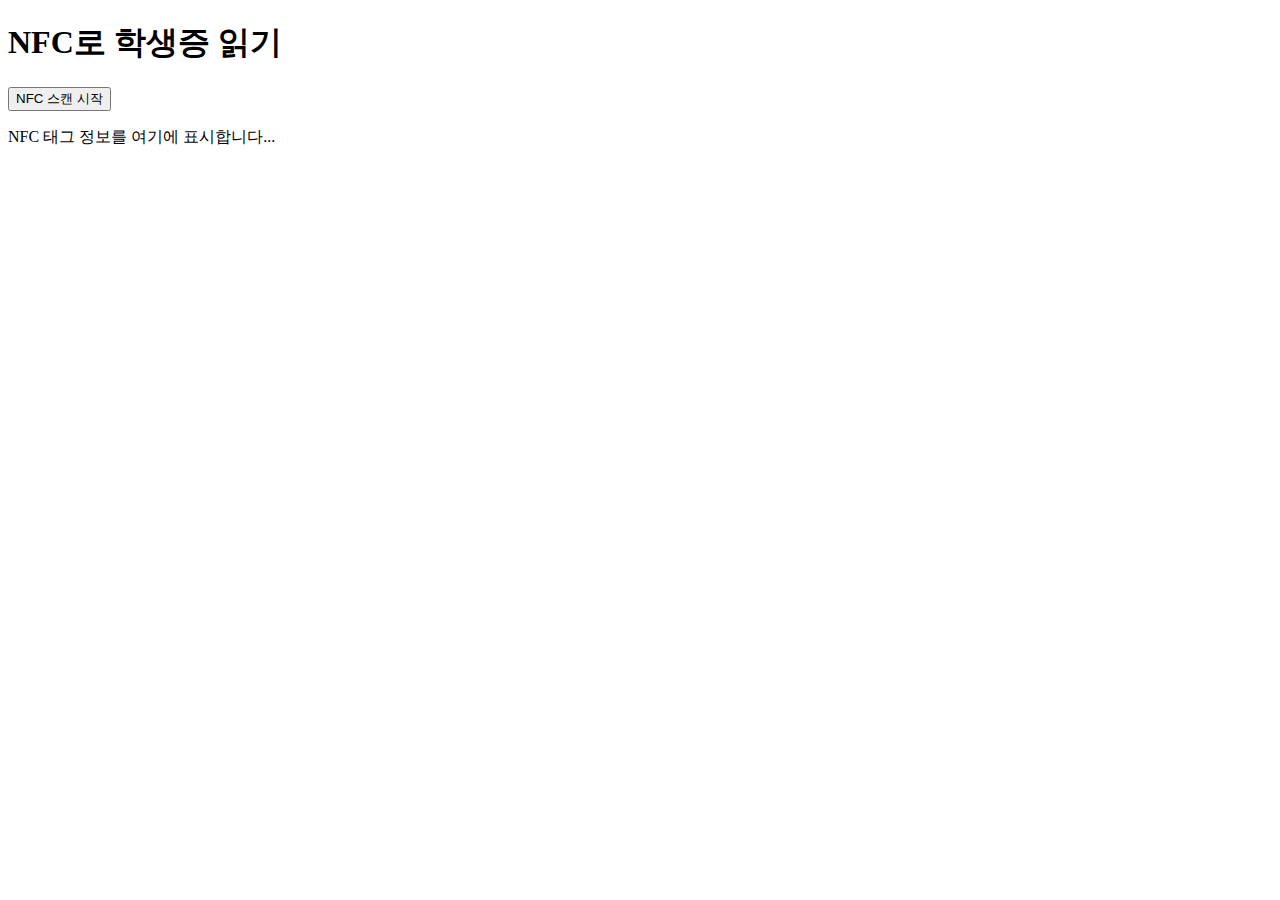
<file: index.html>
<!DOCTYPE html>
<html lang="ko">
<head>
    <meta charset="UTF-8">
    <meta name="viewport" content="width=device-width, initial-scale=1.0">
    <title>NFC 리더</title>
</head>
<body>
    <h1>NFC로 학생증 읽기</h1>
    <button id="scan-btn">NFC 스캔 시작</button>
    <p id="nfc-data">NFC 태그 정보를 여기에 표시합니다...</p>

    <script>
        const scanButton = document.getElementById('scan-btn');
        const nfcDataElement = document.getElementById('nfc-data');

        scanButton.addEventListener('click', async () => {
            try {
                if ('NDEFReader' in window) {
                    const ndef = new NDEFReader();
                    await ndef.scan();
                    nfcDataElement.textContent = "NFC 스캔 중...";

                    ndef.onreading = event => {
                        const { message } = event;
                        const decoder = new TextDecoder();
                        let nfcData = '';

                        for (const record of message.records) {
                            nfcData += `Record type: ${record.recordType}\n`;
                            nfcData += `MIME type: ${record.mediaType}\n`;
                            nfcData += `Data: ${decoder.decode(record.data)}\n`;
                        }

                        nfcDataElement.textContent = `NFC 데이터: \n${nfcData}`;
                    };
                } else {
                    nfcDataElement.textContent = "이 브라우저는 NFC를 지원하지 않습니다.";
                }
            } catch (error) {
                console.error('NFC 읽기 중 오류 발생:', error);
                nfcDataElement.textContent = "NFC 읽기 중 오류가 발생했습니다.";
            }
        });
    </script>
</body>
</html>
</file>
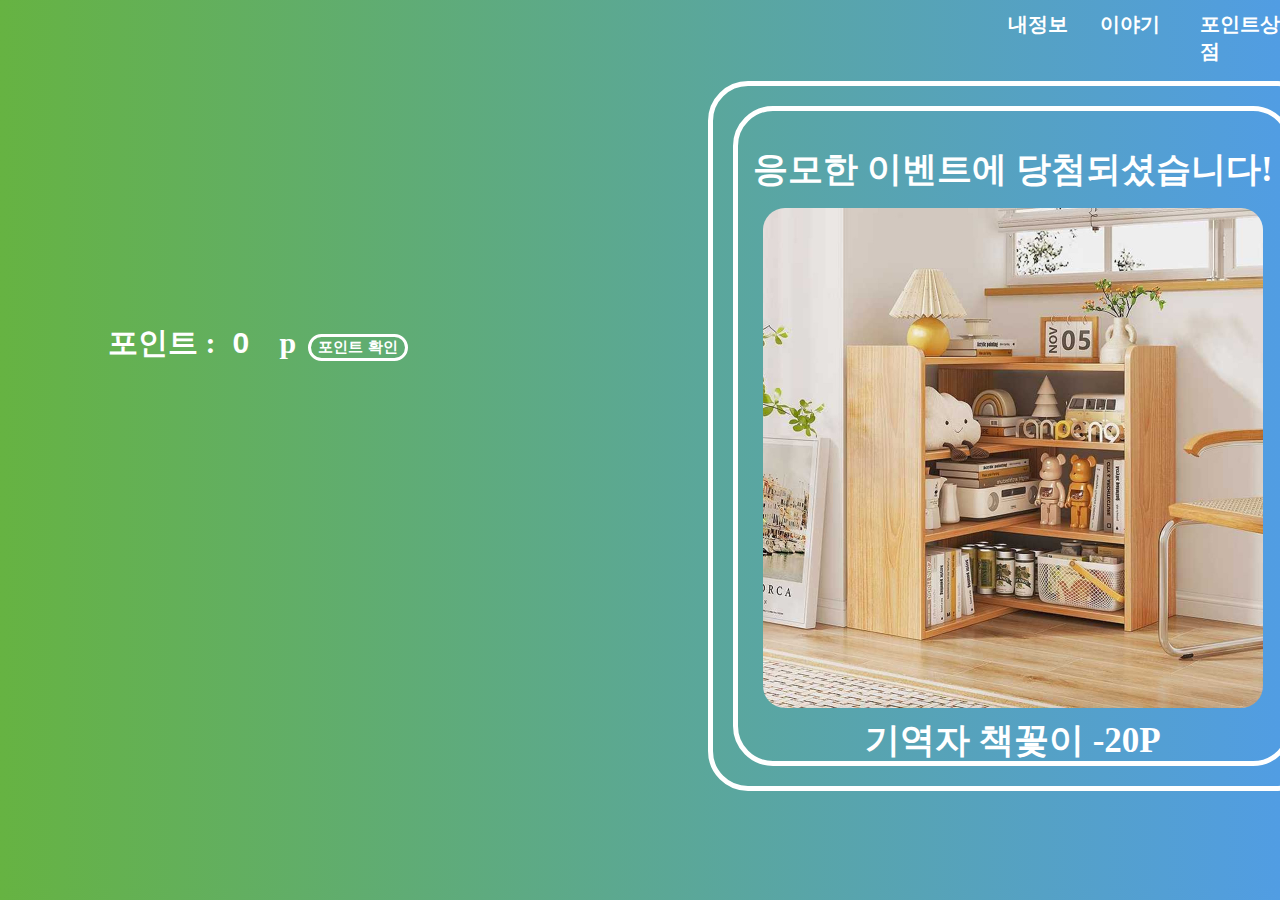
<file: inform.html>
<!DOCTYPE html>
<html lang="en">
<head>
    <meta charset="UTF-8">
    <meta name="viewport" content="width=device-width, initial-scale=1.0">
    <title>ML.inform</title>
    <link rel="stylesheet" href="inform.css">
</head>
<body>
    <header>
        <p style="position: relative; top:-5px; left:1000px;"><a href="inform.html" class="a-1">내정보</a></p>
        <p style="position:absolute; top:-5px; left:1100px;"><a href="main.html" class="a-1">이야기</a></p>
        <p style="position: absolute; top:-5px; left:1200px;"><a href="shop.html" class="a-1">포인트상점</a></p>
    </header>
    <form>
    <p style="font-size:30px;position:relative; left:100px; top:250px; ">포인트 :<input type="number" value="0" readonly id="point1" class="i-2">p</p>
    <input type="button" value="포인트 확인" onclick="get()" class="i-01">
    </form>
    <div class="d-1">
        <div class="d-2">
            <p style="font-size:35px;">응모한 이벤트에 당첨되셨습니다!</p>
            <img src="/image/gift.svg" style="position: relative; top:-20px;">
            <p style="font-size:35px;position: relative; top:-50px;">기역자 책꽃이 -20P</p>
        </div>
    
    </div>
</body>
<script src="inform.js"></script>

</html>
</file>
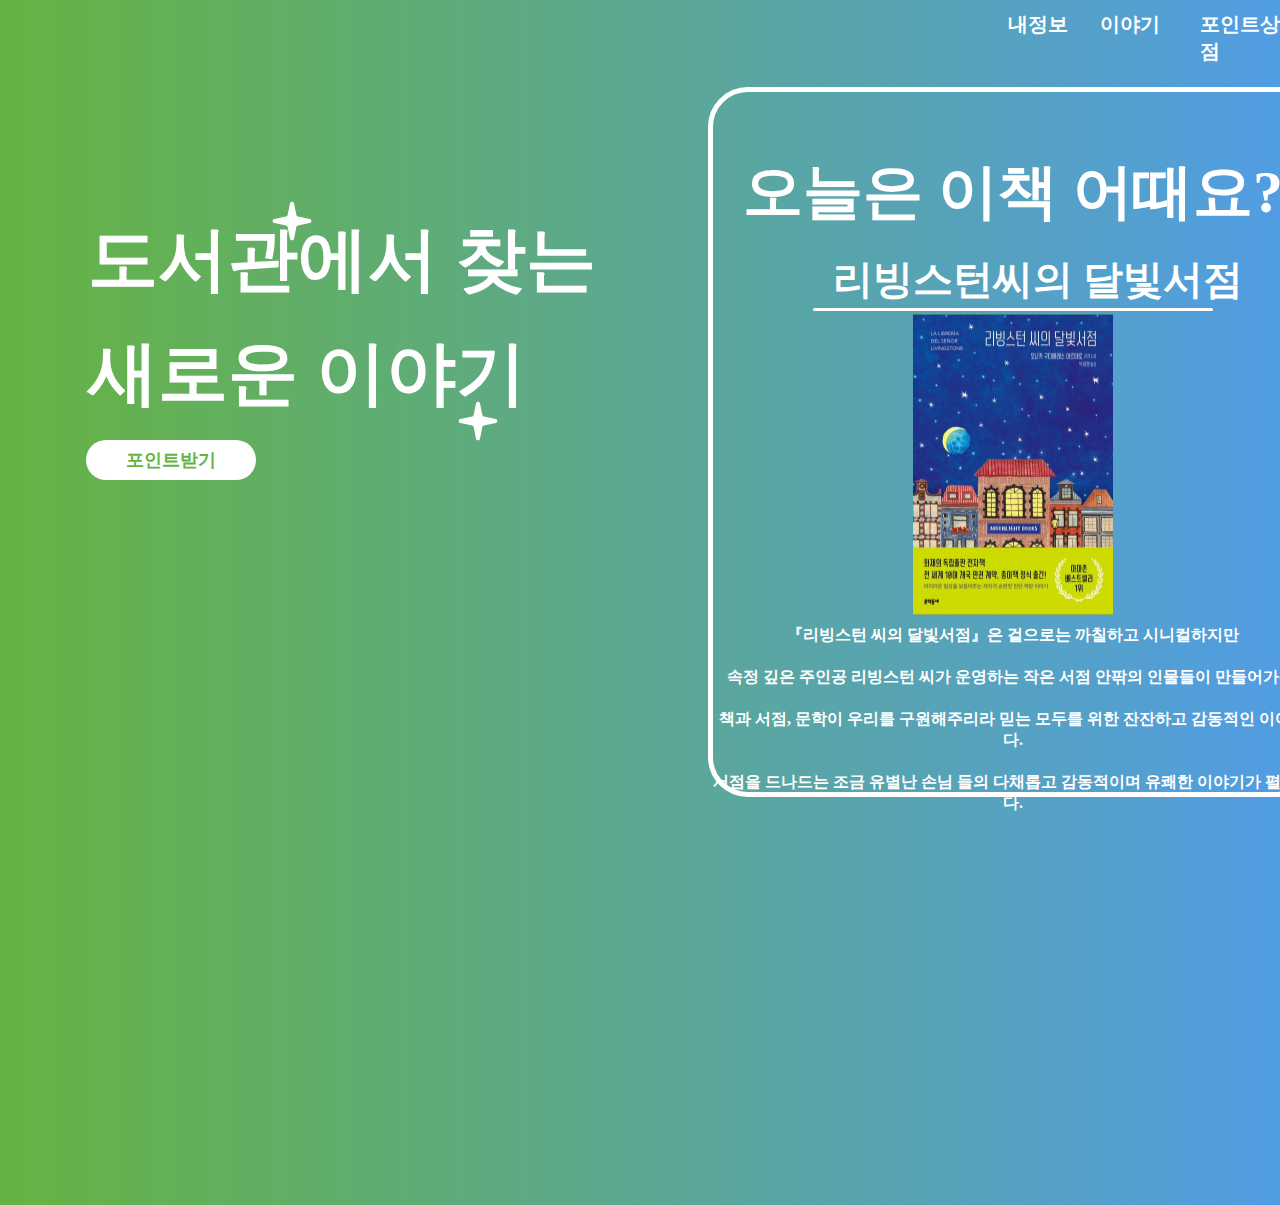
<file: main.html>
<!DOCTYPE html>
<html lang="en">
<head>
    <meta charset="UTF-8">
    <meta name="viewport" content="width=device-width, initial-scale=1.0">
    <title>MiracleLibrary</title>
    <link rel="stylesheet" href="main.css">
</head>
<body>
    <header>
        <p style="position: relative; top:-5px; left:1000px;"><a href="inform.html" class="a-1">내정보</a></p>
        <p style="position:absolute; top:-5px; left:1100px;"><a href="main.html" class="a-1">이야기</a></p>
        <p style="position: absolute; top:-5px; left:1200px;"><a href="shop.html" class="a-1">포인트상점</a></p>
    </header>
    <form>
    <p style="font-size:70px;position:relative; left:80px; top:100px; ">도서관에서 찾는</p>
    <p style="font-size:70px;position:relative; left:80px; top:50px; ">새로운 이야기</p>
    <img src="./image/star.svg" style="position:relative; left: 450px; top:-40px;">
    <img src="./image/star.svg" style="position:relative; left: 220px; top:-240px;">
    <a href="write.html" class="a-2" style="position: relative; top:-15px; left:-10px;">포인트받기</a>
    </form>
    <div class="d-1">
        <form>
        <p style="font-size:60px; position:relative; ;">오늘은 이책 어때요?</p>
        <div>
            <p style="font-size:40px; position:absolute;top:120px; left:120px;">리빙스턴씨의 달빛서점</p>
            <hr>
            <img src="./image/book.svg" style="position: relative; top:-40px;">
            <p style="position: relative; top:-100px; ">
                『리빙스턴 씨의 달빛서점』은 겉으로는 까칠하고 시니컬하지만 
            </p>
            <p  style="position: relative; top:-95px; ">
                속정 깊은 주인공 리빙스턴 씨가 운영하는 작은 서점 안팎의 인물들이 만들어가는, 
            </p>
            <p style="position: relative; top:-90px; ">
                책과 서점, 문학이 우리를 구원해주리라 믿는 모두를 위한 잔잔하고 감동적인 이야기다. 
            </p>
            <p style="position: relative; top:-85px;">
                서점을 드나드는 조금 유별난 손님 들의 다채롭고 감동적이며 유쾌한 이야기가 펼쳐진다.
            </p>
        </div>
        </form>
    </div>
</body>


</html>
</file>
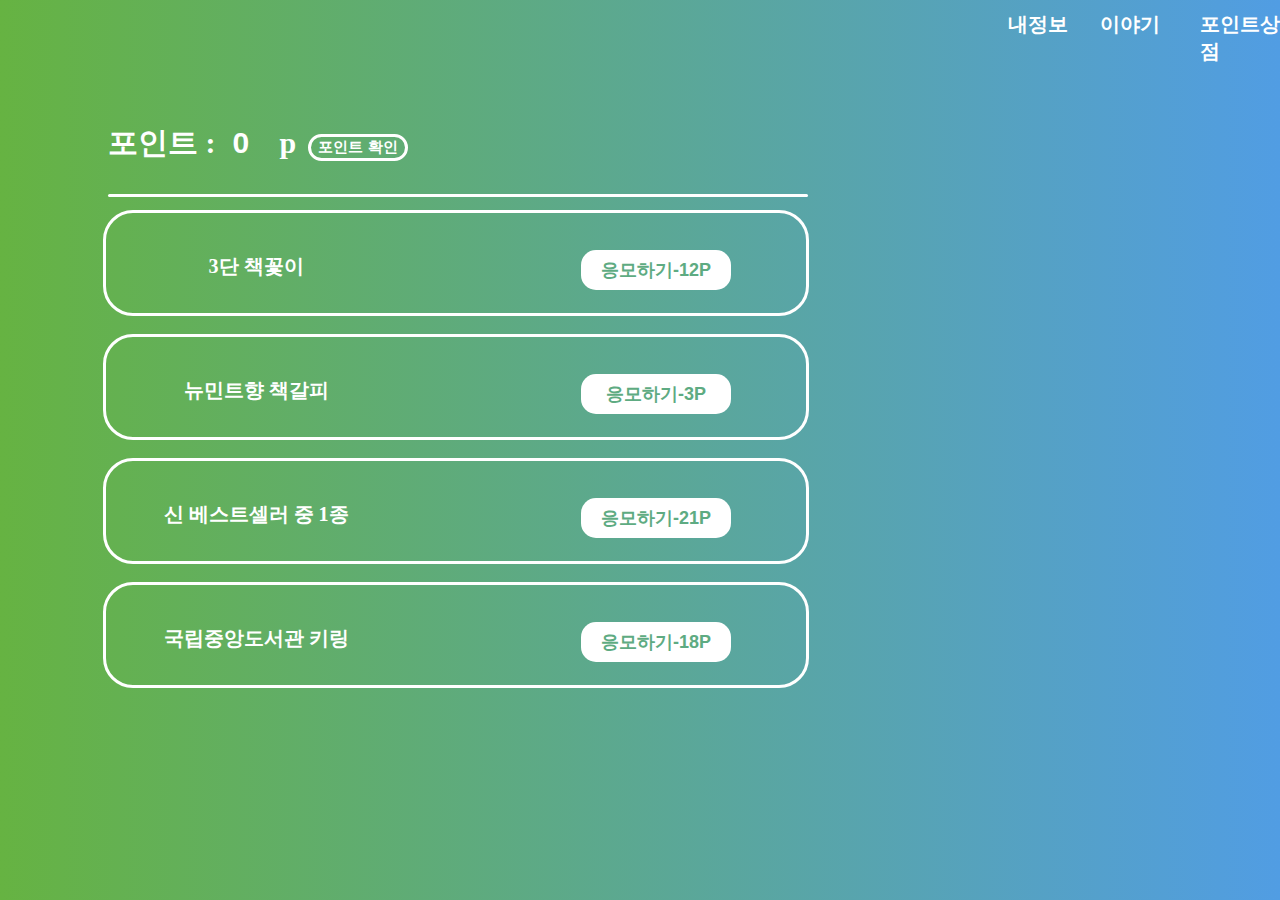
<file: shop.html>
<!DOCTYPE html>
<html lang="en">
<head>
    <meta charset="UTF-8">
    <meta name="viewport" content="width=device-width, initial-scale=1.0">
    <title>MiracleLibrary</title>
    <link rel="stylesheet" href="shop.css">
</head>
<body>
    <header>
        <p style="position: relative; top:-5px; left:1000px;"><a href="inform.html" class="a-1">내정보</a></p>
        <p style="position:absolute; top:-5px; left:1100px;"><a href="main.html" class="a-1">이야기</a></p>
        <p style="position: absolute; top:-5px; left:1200px;"><a href="shop.html" class="a-1">포인트상점</a></p>
    </header>
    <form>
        <p style="font-size:30px;position:relative; left:100px; top:250px; ">포인트 :<input type="number" value="0" readonly id="point" class="i-2">p</p>
        <input type="button" value="포인트 확인" onclick="get()" class="i-01">
    </form>
    <hr>

    <div>
        <p class="p-1">3단 책꽃이</p>
        <button type="button" onclick="buy()" id="b" value="12">응모하기-12P</button>
    </div>

    <br>

    <div>
        <p  class="p-1">뉴민트향 책갈피</p>
        <button type="button" onclick="buy1()" id="b1" value="3">응모하기-3P</button>
    </div>

    <br>

    <div>
        <p  class="p-1">신 베스트셀러 중 1종</p>
        <button type="button" onclick="buy2()" id="b2" value="21">응모하기-21P</button>
    </div>

    <br>
        
    <div>
        <p  class="p-1">국립중앙도서관 키링 </p>
        <button type="button" onclick="buy3()" id="b3" value="18">응모하기-18P</button>
    </div>
</body>
<script src="write.js"></script>

</html>
</file>
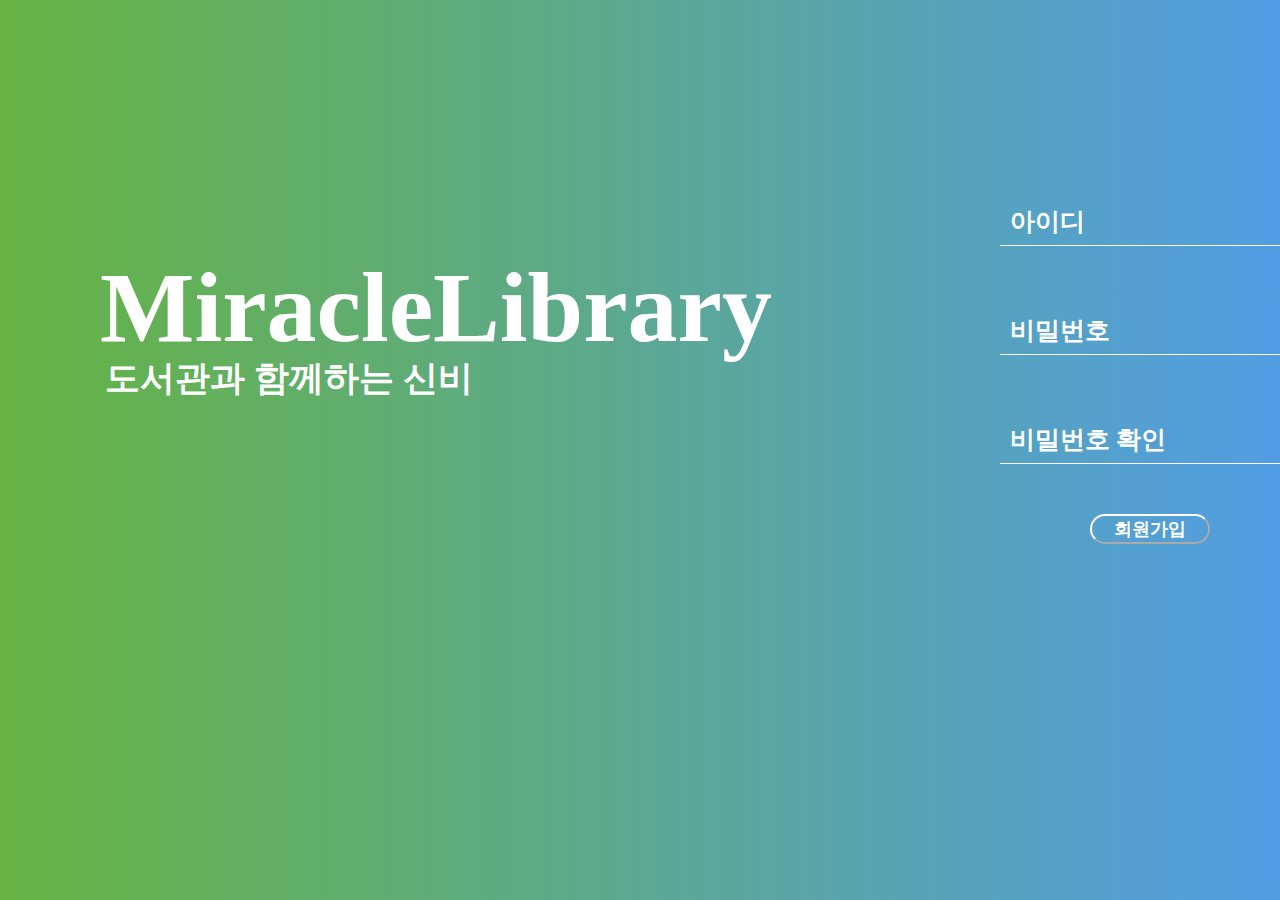
<file: signup.html>
<!DOCTYPE html>
<html lang="en">
<head>
    <meta charset="UTF-8">
    <meta name="viewport" content="width=device-width, initial-scale=1.0">
    <title>ML.signup</title>
    <link rel="stylesheet" href="signup.css">
 
</head>
<body>
    <p style="font-size:100px;position:relative; left:100px; top:250px; ">MiracleLibrary</p>
    <p style="font-size:35px;position: relative; left:105px; top:240px; ">도서관과 함께하는 신비</p>
    <form id = "login-form" class="hidden">
    <div>
        <input type="text" required class="i-1">
        <label>아이디</label>
        <span></span>
    </div>
    <div style="position: relative; top:125px;">
        <input type="password" required class="i-1">
        <label>비밀번호</label>
        <span></span>
    </div>
    <div style="position: relative; top:200px;">
        <input type="password" required class="i-1">
        <label>비밀번호 확인</label>
        <span></span>
    </div>
    <button class="btn-2" style="position: relative; top:250px; left:1090px;"><a href="index.html">회원가입</a></button>
    </form>
</body>


</html>
</file>
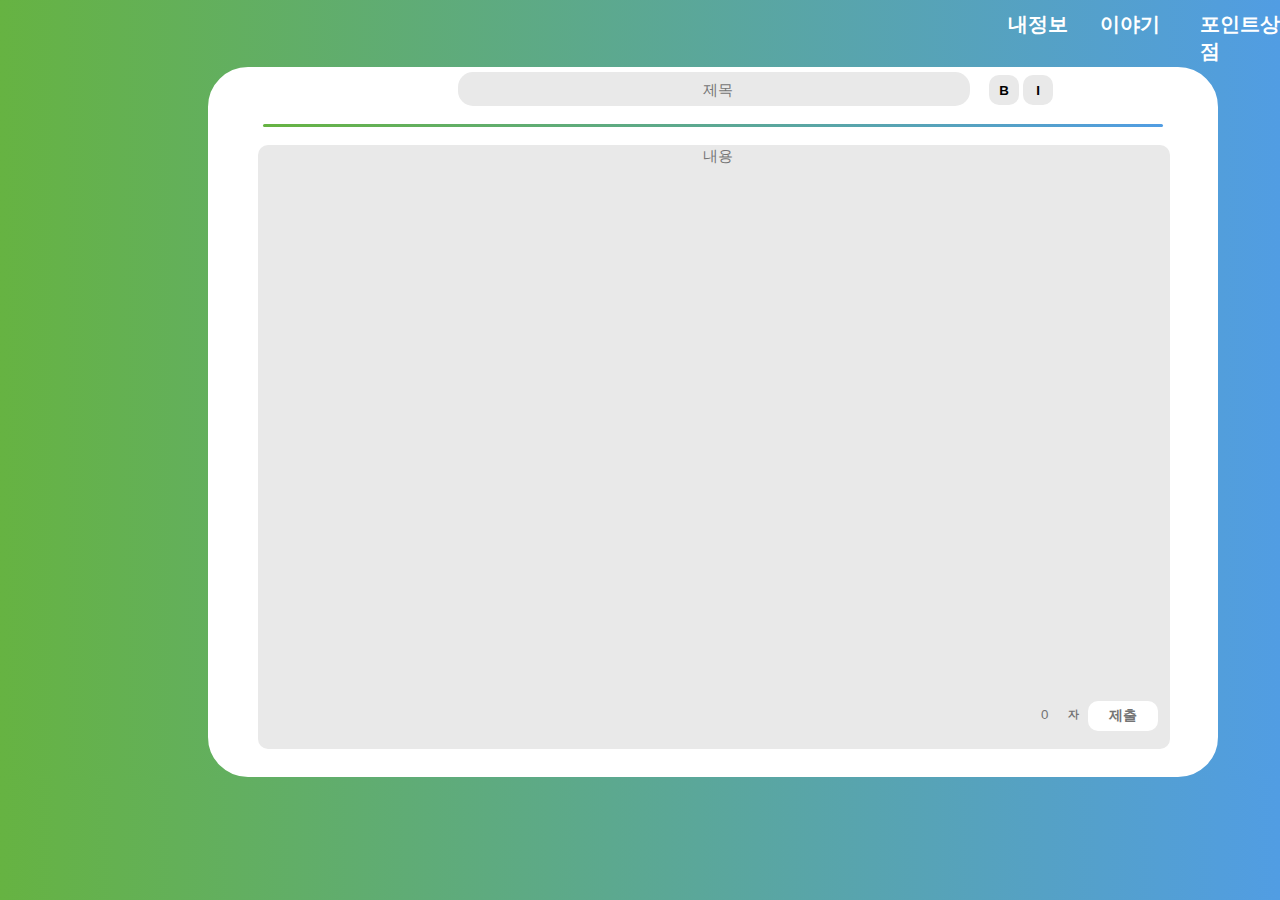
<file: write.html>
<!DOCTYPE html>
<html lang="en">
<head>
    <meta charset="UTF-8">
    <meta name="viewport" content="width=device-width, initial-scale=1.0">
    <title>MiracleLibrary</title>
    <link rel="stylesheet" href="write.css">
</head>
<body>
    <header>
        <p style="position: relative; top:-5px; left:1000px;"><a href="inform.html" class="a-1">내정보</a></p>
        <p style="position:absolute; top:-5px; left:1100px;"><a href="main.html" class="a-1">이야기</a></p>
        <p style="position: absolute; top:-5px; left:1200px;"><a href="shop.html" class="a-1">포인트상점</a></p>
    </header>
    <div class="d-1">
        
            <input type="text" placeholder="제목" class="i-1" >
            <button type="button" onclick="bold()" class="b-1">B</button>
            <button type="button" onclick="italy()" class="b-1">I</button>
            <hr>
            <textarea placeholder="내용" class="i-2" id="content" onkeydown="calc()" onkeyup="calc()" onkeypress="calc()" style="white-space :pre-wrap"></textarea>
            <input type="number" id="result" value="0" readonly class="i-2">
            <h6>자</h6>
            <button type="button" class="b-2" onclick="sumbit()">제출</button>
    </div>
    

</body>
    <script src="write.js"></script>

</html>
</file>
<file: inform.css>
body{
    width: 1000px;
    background-image: linear-gradient(90deg,#66B342, #519DE3);
    overflow-x: hidden;
    overflow-y: hidden;
 
    -webkit-user-select:none;
    -moz-user-select:none;
    -ms-user-select:none;
    user-select:none;
}  

div.d-1{
    border : 5px solid white;
    background-color: rgba(255, 255, 255, 0);
    border-radius: 40px;
  
    width: 600px;
    height: 700px;
    text-align: center;
    position: relative;
    left:700px;
    top: -90px;
  
  
  }

  div.d-2{
    border : 5px solid white;
    background-color: rgba(255, 255, 255, 0);
    border-radius: 40px;
  
    width: 550px;
    height: 650px;
    text-align: center;
    position: relative;
    margin: auto;
    top:20px;
  
  
  }

  a.a-1{
    color: white;
  }
  a.a-1:hover{
    color:#A0CCFF;
    transition: all 0.3s;
  }

  a{
    color : white;
    font-weight:600;
    font-size: 20px;
    text-decoration: none;
}

p{
    color:white;
    font-weight: bold;
}

input.i-2{
    position:relative; 
    left:15px; 
    border:none;
    width:60px;
    font-size: 30px;
    font-weight: bold;
    background-color: rgb(233, 233, 233,0);
    color: rgb(255, 255, 255);
}

input.i-01{
    border:3px solid white;
    border-radius: 20px;
    width:100px;
    font-size: 15px;
    font-weight:600;
    background-color: rgba(53, 188, 0, 0);
    color: rgb(255, 255, 255);

    position: relative;
    top:190px;
    left:300px;
}

form{
    animation: fadein 0.3s ;
    -webkit-animation: fadein 2s; /* Safari and Chrome */
  }
  
  @keyframes fadein {
    from {
        opacity: 0;
    }
    to {
        opacity: 1;
    }
  }
  
  @-webkit-keyframes fadein { /* Safari and Chrome */
    from {
        opacity: 0;
    }
    to {
        opacity: 1;
    }
  }
</file>
<file: main.css>
body{
    width: 1000px;
    background-image: linear-gradient(90deg,#66B342, #519DE3);
    overflow-x: hidden;
    overflow-y: hidden;
 
    -webkit-user-select:none;
    -moz-user-select:none;
    -ms-user-select:none;
    user-select:none;
}   

a{
    color : white;
    font-weight:600;
    font-size: 20px;
    text-decoration: none;
}

p{
  color : white;
  font-weight:bolder;
}

div.d-1{
  border : 5px solid white;
  background-color: rgba(255, 255, 255, 0);
  border-radius: 40px;

  width: 600px;
  height: 700px;
  text-align: center;
 position: relative;
 top:-400px;
 left:700px;


}

hr{
  width: 400px;
  height: 3px;
  background-color: white;
  border: 0;
  border-radius: 20px;
  position: relative;
  top:15px;
}

input + label {  
  width: 30px;
  height: 30px;
  border: 2px solid #ffffff;
  display: inline-block;
  cursor: pointer;
  vertical-align: middle;
  border-radius: 10px;
  user-select: none;

  position: relative;
  top: -420px;
  left:480px;
}

input:checked + label {  
  background: rgb(255, 255, 255);
}



input{
  display: none;
}


.btn-1{
  text-align: center;
  width: 200px;
  height: 40px;
  font-size: 18px;
  font-weight: bolder;
  border: none;
  border-radius: 20px;
  outline: none;
  background-color: rgb(255, 255, 255);
  color: #66B342;
}
a.a-1{
  color: white;
}
a.a-1:hover{
  color:#A0CCFF;
  transition: all 0.3s;
}
a.a-2 {
  color: #66B342;
  font-size: 18px;
  font-weight: bold;
  background-color: white;
  text-decoration: none;
  padding: 10px 40px;
  border-radius: 40px;
  border: none;
}

a.a-2:hover{
  color: #ffffff;
  background-color: rgb(0,0,0,0);
  box-shadow: 0 0 0 3px #ffffff inset; 
  transition: all 0.3s;
}



.btn-1:hover{
  background-color: rgb(255, 255, 255,0);
  color:white;
  border:3px solid white;
  border-radius: 20px;
  transition: all 0.5s;
}

form {
  animation: fadein 0.3s ;
  -webkit-animation: fadein 2s; /* Safari and Chrome */
}

@keyframes fadein {
  from {
      opacity: 0;
  }
  to {
      opacity: 1;
  }
}

@-webkit-keyframes fadein { /* Safari and Chrome */
  from {
      opacity: 0;
  }
  to {
      opacity: 1;
  }
}
</file>
<file: shop.css>
body{
    width: 1000px;
    background-image: linear-gradient(90deg,#66B342, #519DE3);
    overflow-x: hidden;
    overflow-y: hidden;
    -webkit-user-select:none;
    -moz-user-select:none;
    -ms-user-select:none;
    user-select:none;
}

p{
    color : white;
    font-weight:bolder;
  
  }

a.a-1{
    color: white;
    font-weight:600;
      font-size: 20px;
      text-decoration: none;
  }
  
  a.a-1:hover{
    color:#A0CCFF;
    transition: all 0.3s;
  }

  input.i-01{
    border:3px solid white;
    border-radius: 20px;
    width:100px;
    font-size: 15px;
    font-weight:600;
    background-color: rgba(53, 188, 0, 0);
    color: rgb(255, 255, 255);

    position: relative;
    top:190px;
    left:300px;
}

input.i-2{
    position:relative; 
    left:15px; 
    border:none;
    width:60px;
    font-size: 30px;
    font-weight: bold;
    background-color: rgb(233, 233, 233,0);
    color: rgb(255, 255, 255);
}

form{
    position: relative;
    top:-200px;
}

hr{
    width: 700px;
    height: 3px;
    background-color: white;
    border: 0;
    border-radius: 20px;
    position: relative;
    top:15px;
    left:-50px;
  }

  div{
    width: 700px;
    height: 100px;
    background-color: rgb(233, 233, 233,0);
    border: 3px solid white;
    border-radius: 30px;
    position: relative;
    left:95px;
    top:20px;
    text-align: center;
  }

  p.p-1{
    font-size:20px;
    position: relative;
    top:20px;
    left:-200px;
  }

button{
    text-align: center;
    width: 150px;
    height: 40px;
    font-size: 18px;
    font-weight: bolder;
    border: none;
    border-radius: 15px;
    outline: none;
    background-color: rgb(255, 255, 255);
    color: #5EAB82;
    position: relative;
    top:-30px;
    left:200px;
}

button:hover{
    border: none;
    border-radius: 15px;
    box-shadow: 0 0 0 3px #ffffff inset; 
    background-color: rgba(255, 255, 255, 0);
    color: #ffffff;
    position: relative;
    top:-30px;
    left:200px;
    transition: all 0.3s;
}
</file>
<file: signup.css>
body{
    width: 1000px;
    background-image: linear-gradient(90deg,#66B342, #519DE3);
    overflow-x: hidden;
    overflow-y: hidden;
    -webkit-user-select:none;
    -moz-user-select:none;
    -ms-user-select:none;
    user-select:none;
}

p{
    color : white;
    font-weight:bolder;
}

* {
    margin: 0;
    padding: 0;
    box-sizing: border-box;
  }
  
  div {
    position: relative;
    width: 300px;
    left:1000px;
    top:50px;
  }
  
  input.i-1 {
    font-size: 20px;
    color: #ffffff;
    width: 300px;
    border: none;
    border-bottom: solid #ffffff 1px;
    padding-bottom: 10px;
    padding-left: 10px;
    position: relative;
    background: none;
    z-index: 5;
  }
  
  input::placeholder { color: #ffffff; }
  input:focus { outline: none; }
  
  span {
    display: block;
    position: absolute;
    bottom: 0;
    left: 0%;  /* right로만 바꿔주면 오 - 왼 */
    width: 0;
    height: 2px;
    border-radius: 2px;
    transition: 0.5s;
  }
  
  label {
    position: absolute;
    color: #ffffff;
    left: 10px;
    font-size: 25px;
    font-weight:bolder;
    bottom: 8px;
    transition: all .2s;
  }
  
  input:focus ~ label, input:valid ~ label {
    font-size: 20px;
    bottom: 40px;
    color: #ffffff;
    font-weight: bold;
  }
  
  input:focus ~ span, input:valid ~ span {
    width: 100%;
  }

  .btn-1{
    text-align: center;
    width: 120px;
    height: 30px;
    font-size: 18px;
    font-weight: bolder;
    border: none;
    border-radius: 15px;
    outline: none;
    background-color: rgb(255, 255, 255);
    color: #519DE3;
}

 .btn-2{
    text-align: center;
    width: 120px;
    height: 30px;
    font-size: 18px;
    font-weight: bolder;
    border-radius: 15px;
    border-color: #ffffff;
    background-color: rgba(255, 255, 255, 0);
    color: white;
}

a{
    text-decoration: none;
    color : white;
}

a:visited { color:white; }
</file>
<file: write.css>
body{
    width: 1000px;
    background-image: linear-gradient(90deg,#66B342, #519DE3);
    overflow-x: hidden;
    overflow-y: hidden;
 
    -webkit-user-select:none;
    -moz-user-select:none;
    -ms-user-select:none;
    user-select:none;
}   

p{
  color : white;
  font-weight:bolder;
}

div.d-1{
  border : 5px solid white;
  background-color: rgb(255, 255, 255);
  border-radius: 40px;

  width: 1000px;
  height: 700px;
  text-align: center;
  position: relative;
  top: 8px;
  left: 200px;


}
input.i-1 {
    width: 500px;
    height: 32px;
    font-size: 15px;
    border: 0;
    border-radius: 15px;
    outline: none;
    padding-left: 10px;
    background-color: rgb(233, 233, 233);
    text-align: center;
    position: relative;
    left:35px;
    

  }

  textarea.i-2 {
    width: 900px;
    height: 600px;
    font-size: 15px;
    border: 0;
    border-radius: 10px;
    outline: none;
    padding-left: 10px;
    background-color: rgb(233, 233, 233);
    text-align: center;
    position: relative;
    resize: none;
    top:20px;
    left: 35px;


  }


a.a-1{
  color: white;
  font-weight:600;
    font-size: 20px;
    text-decoration: none;
}

a.a-1:hover{
  color:#A0CCFF;
  transition: all 0.3s;
}


hr{
    width: 900px;
    height: 3px;
    background-image:  linear-gradient(90deg,#66B342, #519DE3);
    border: 0;
    border-radius: 20px;
    position: relative;
    top:10px;
  }

  button.b-1{
    border: none;
    border-radius: 10px;
    background-color: rgb(233, 233, 233);
    width: 30px;
    height: 30px;
    font-weight: bold;
    position: relative;
    left:50px;
  }

input.i-2{
    position:relative; 
    top:-10px; 
    left:-100px; 
    border:none;
    width:60px;
    background-color: rgb(233, 233, 233);
    color: rgb(116, 116, 116);
}

h6{
    position:relative; 
    top:-50px; 
    left:360px; 
    color: rgb(116, 116, 116);
}

    button.b-2{
        border: none;
        border-radius: 10px;
        background-color: rgb(255, 255, 255);
        color:rgb(116, 116, 116);
        width: 70px;
        height: 30px;
        font-weight: bold;
        font-size: 14px;
        position: relative;
        left:410px;
        top: -96px;
        z-index: 10;
    }
</file>
